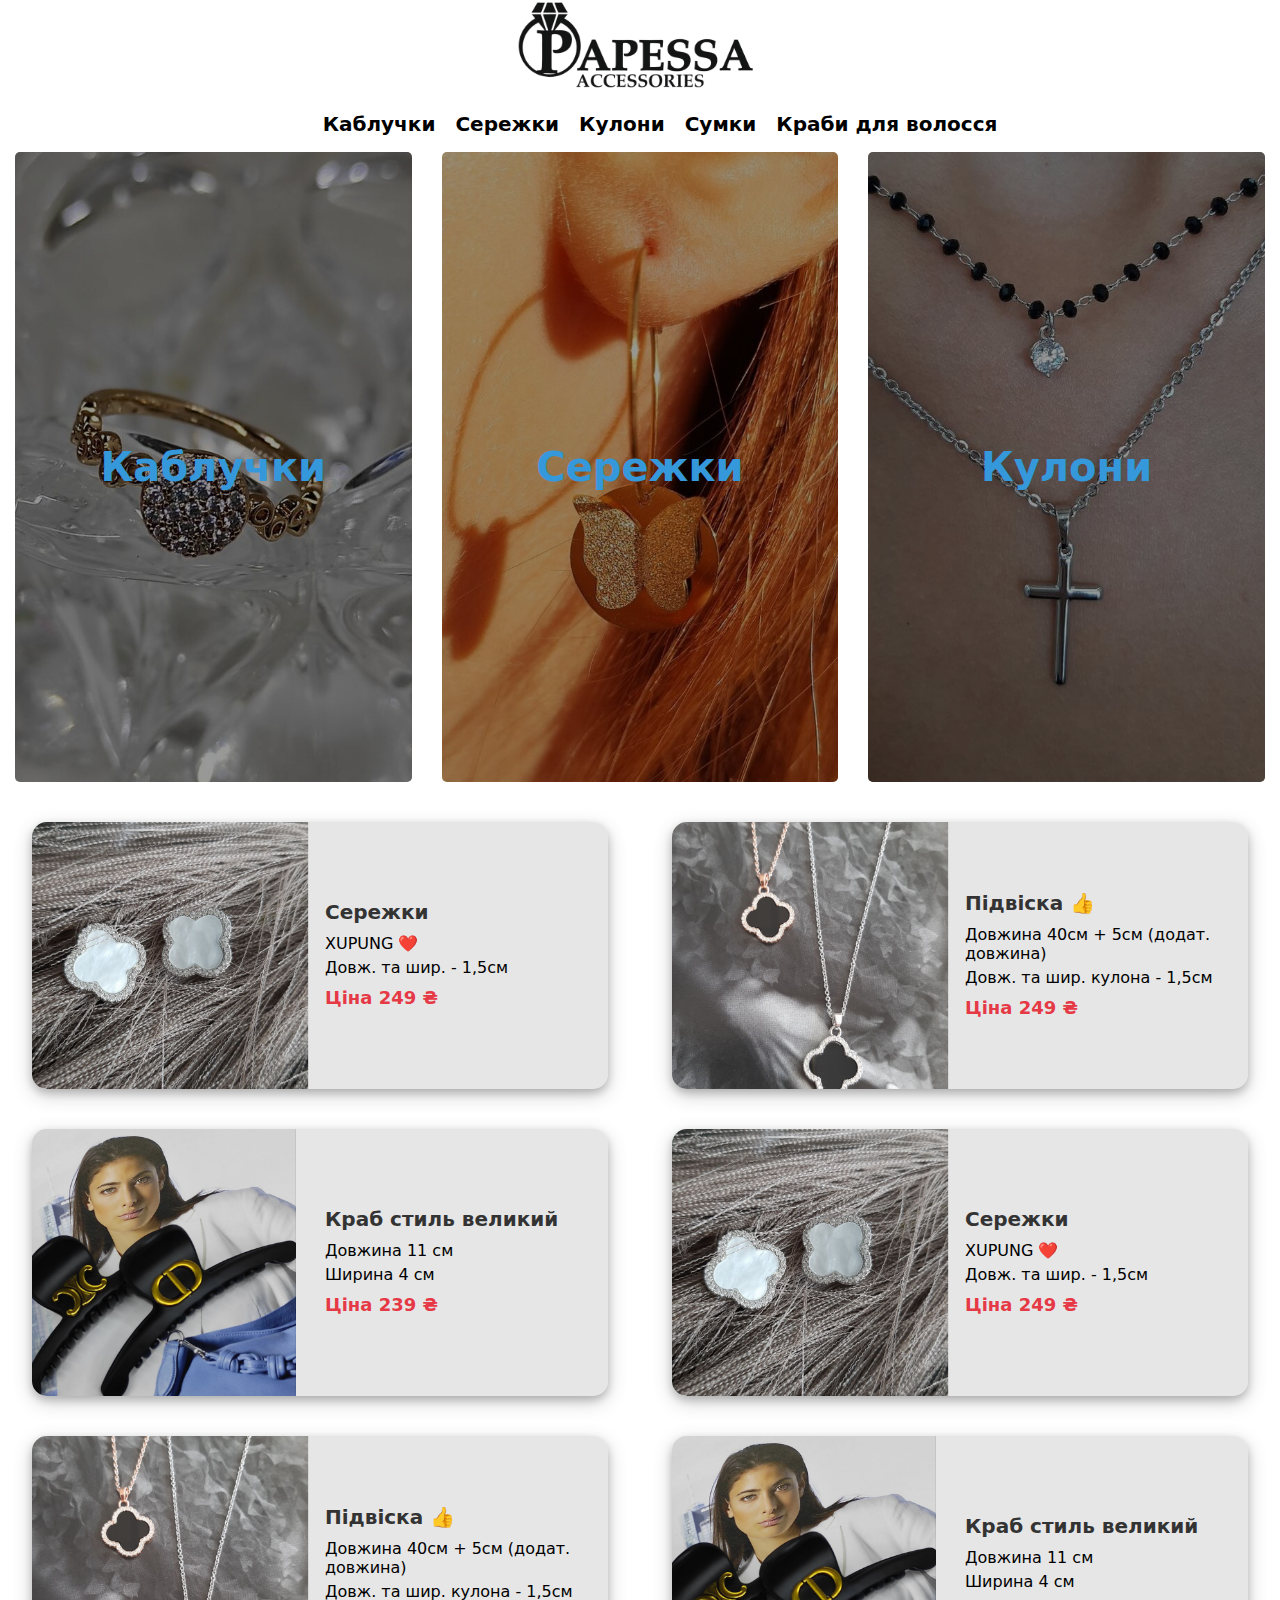
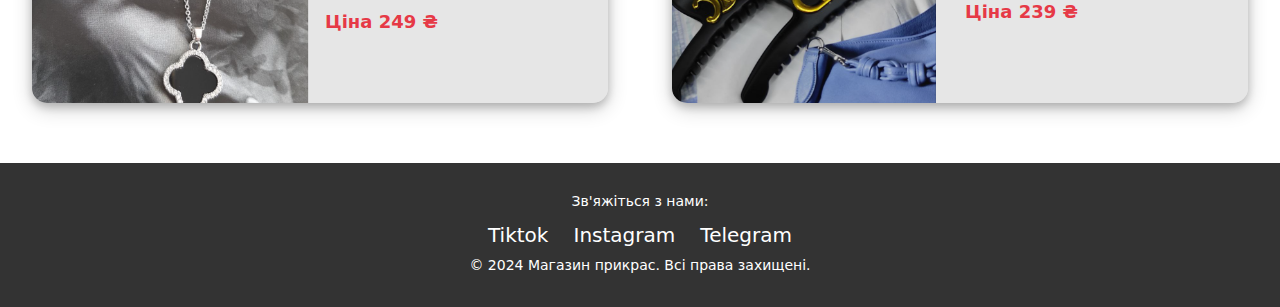
<file: index.html>
<!DOCTYPE html>
<html lang="en">
<head>
    <title>Papessa</title>
    <link rel="stylesheet" href="style.css">
</head>
<body>
    <header>

        <nav class="navigation">
            <a href="index.html" class="logo"><img src="/img/logo.png" alt="Logo" /></a>
            <ul>
                <li><a href="tovar1.html">Каблучки</a></li>
                <li><a href="tovar2.html">Сережки</a></li>
                <li><a href="tovar3.html">Кулони</a></li>
                <li><a href="tovar4.html">Сумки</a></li><li><a href="tovar5.html">Краби для волосся</a></li>
              </ul>
        </nav>
    </header>
    <main>
            <div class="small_menu">
                <div class="kab">
                    <a href="tovar1.html">Каблучки</a>
                </div>
                <div class="ser">
                    <a href="tovar2.html">Сережки</a>
                </div>
                <div class="pid">
                    <a href="tovar3.html">Кулони</a>
                </div>
                
            </div>

            <h2></h2>
            <div class="trend">


            

            <div class="big_con">
                <div class="img">
                    <img src="/img/s10.jpg" alt="Сережки">
                </div>
                <div class="text">
                    <h2>Сережки</h2>
                    <li>XUPUNG ❤️</li>
                    <li>Довж. та шир. - 1,5см</li>
                    <p>Ціна 249 ₴</p>
                </div>
            </div>
        
            <div class="big_con">
                <div class="img">
                    <img src="/img/d10.jpg" alt="Підвіска">
                </div>
                <div class="text">
                    <h2>Підвіска 👍</h2>
                    <li>Довжина 40см + 5см (додат. довжина)</li>
                    <li>Довж. та шир. кулона - 1,5см</li>
                    <p>Ціна 249 ₴</p>
                </div>
            </div>
        
            <div class="big_con">
                <div class="img">
                    <img src="/img/c11.jpg" alt="Краб для волосся">
                </div>
                <div class="text">
                    <h2>Краб стиль великий</h2>
                    <li>Довжина 11 см</li>
                    <li>Ширина 4 см</li>
                    <p>Ціна 239 ₴</p>
                </div>
            </div>

            <div class="big_con">
                <div class="img">
                    <img src="/img/s10.jpg" alt="Сережки">
                </div>
                <div class="text">
                    <h2>Сережки</h2>
                    <li>XUPUNG ❤️</li>
                    <li>Довж. та шир. - 1,5см</li>
                    <p>Ціна 249 ₴</p>
                </div>
            </div>
        
            <div class="big_con">
                <div class="img">
                    <img src="/img/d10.jpg" alt="Підвіска">
                </div>
                <div class="text">
                    <h2>Підвіска 👍</h2>
                    <li>Довжина 40см + 5см (додат. довжина)</li>
                    <li>Довж. та шир. кулона - 1,5см</li>
                    <p>Ціна 249 ₴</p>
                </div>
            </div>
        
            <div class="big_con">
                <div class="img">
                    <img src="/img/c11.jpg" alt="Краб для волосся">
                </div>
                <div class="text">
                    <h2>Краб стиль великий</h2>
                    <li>Довжина 11 см</li>
                    <li>Ширина 4 см</li>
                    <p>Ціна 239 ₴</p>
                </div>
            </div>
                    
        </div>
    </main>
    <footer>
        <p>Зв'яжіться з нами:</p>
        <div class="social-icons">
            <a href="https://www.tiktok.com/@papessa.shopp?_t=8rFJkX1AejI">Tiktok</a>
            <a href="https://www.instagram.com/papessa.shopp/profilecard/?igsh=cWFybmtwYTR1Zm13">Instagram</a>
            <a href="https://t.me/papessa_shop">Telegram</a>
        </div>
        <p>© 2024 Магазин прикрас. Всі права захищені.</p>
    </footer>    
           
</body>


</html>
</file>
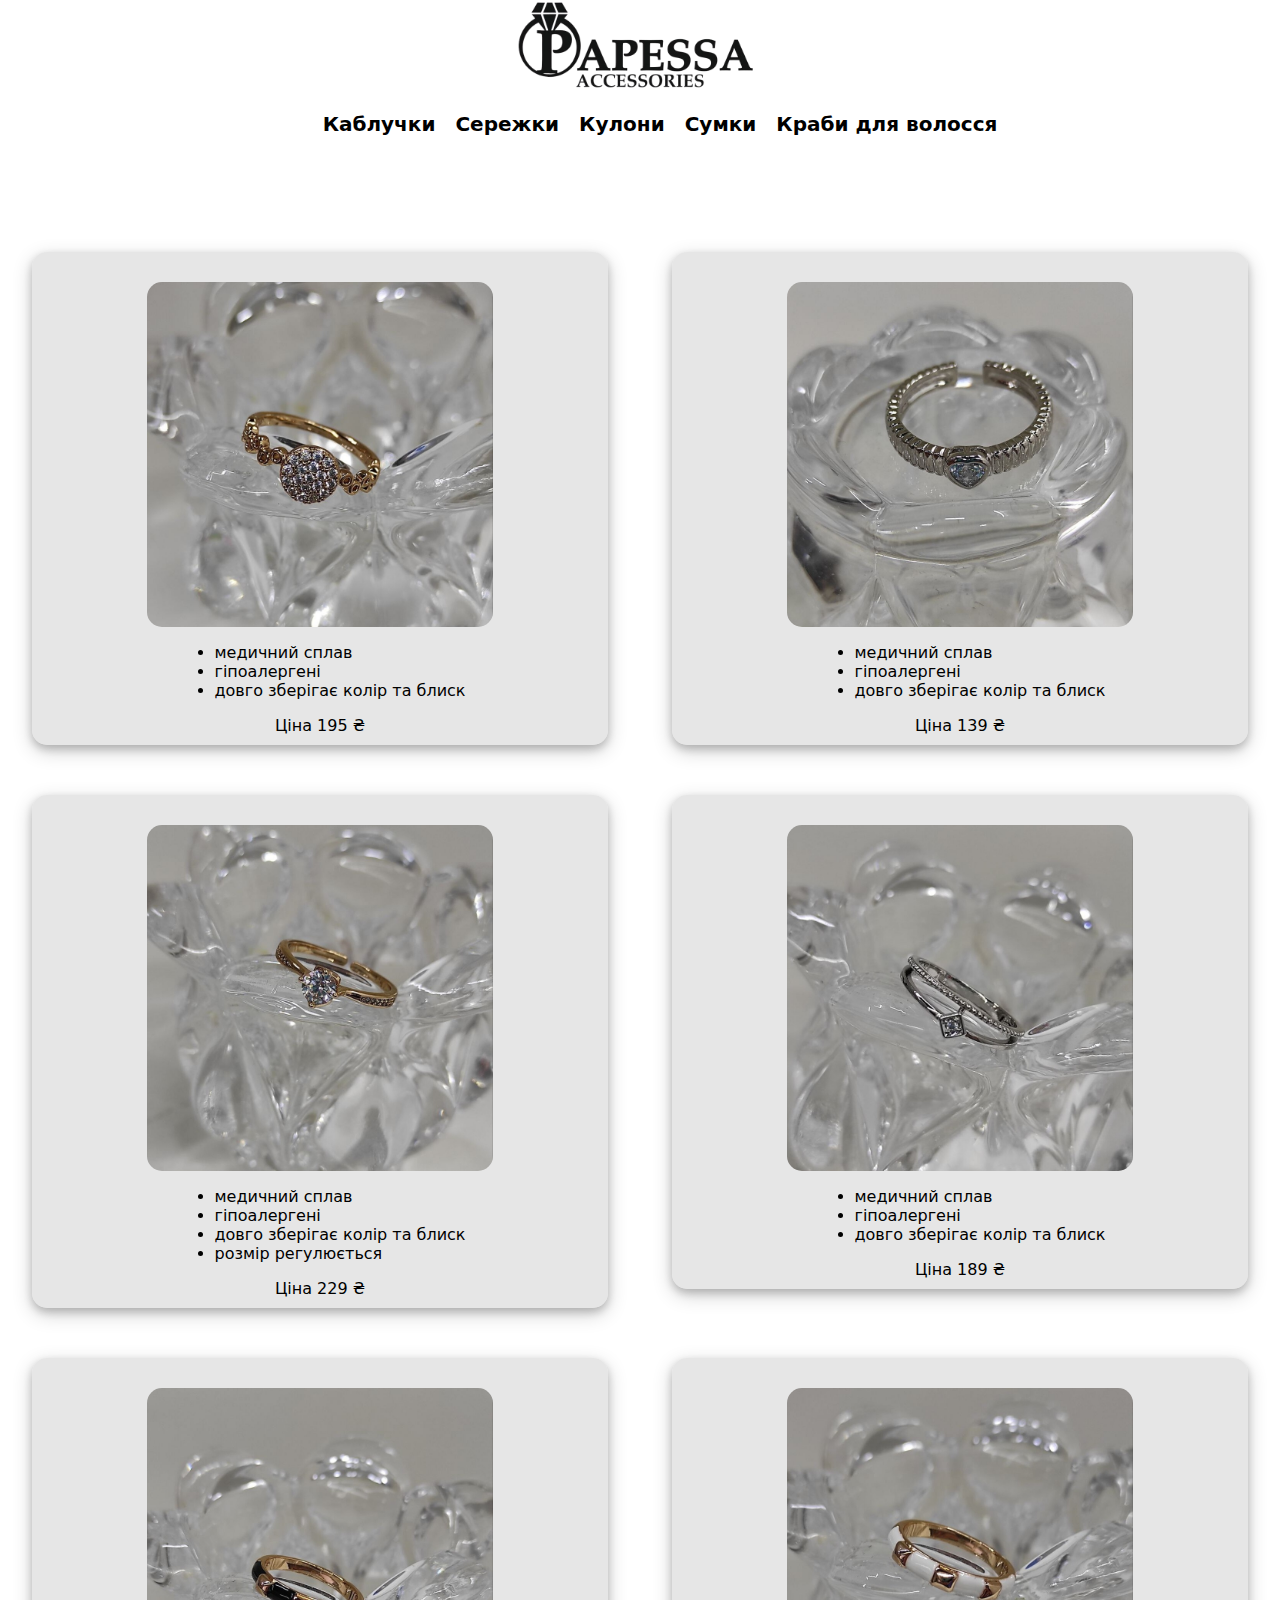
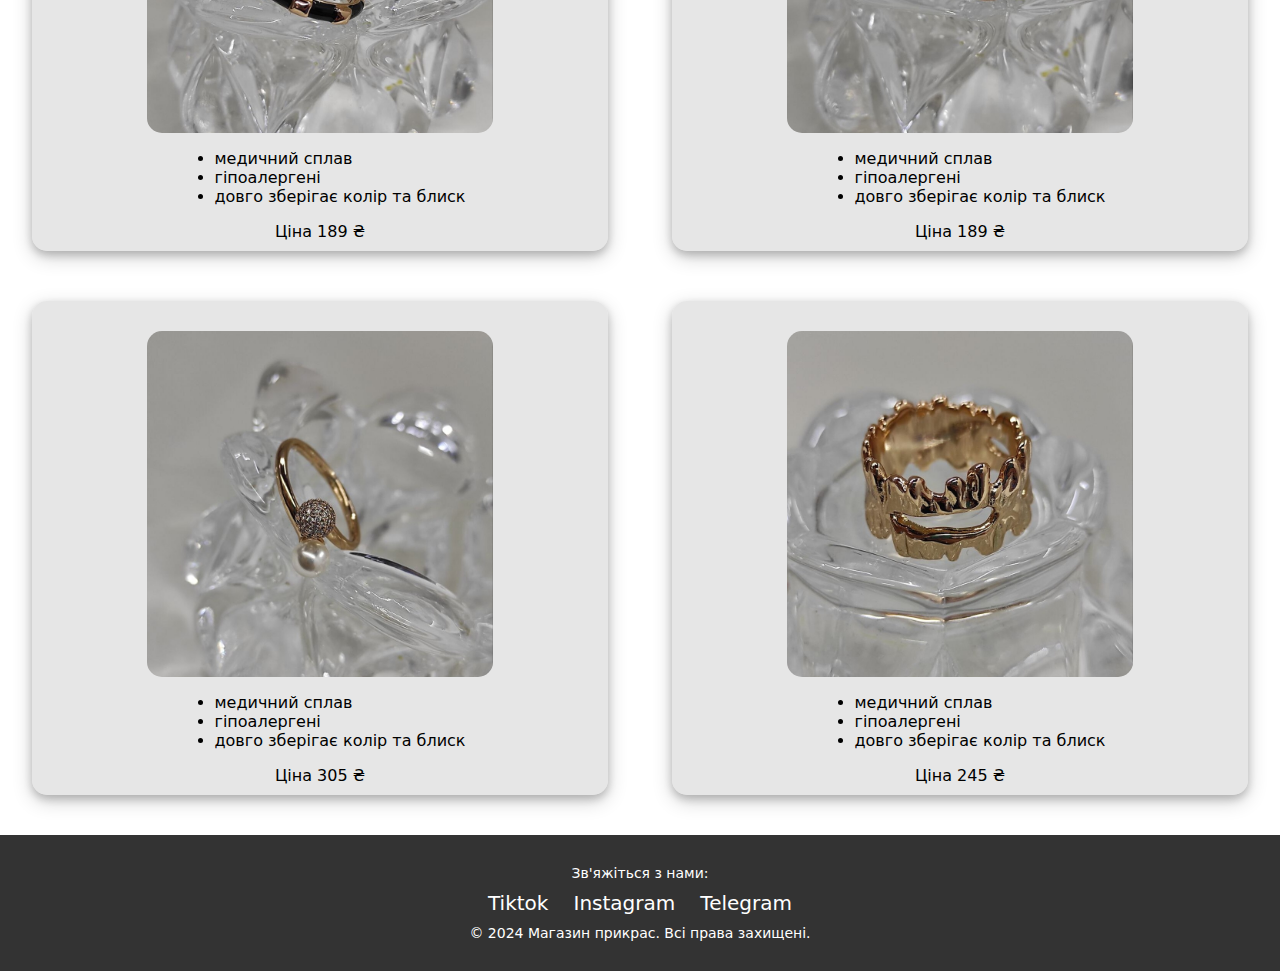
<file: tovar1.html>
<!DOCTYPE html>
<html lang="en">
<head>
    <title>Papessa</title>
    <link rel="stylesheet" href="tovar.css">
</head>
<body>
    <header>

        <nav class="navigation">
            <a href="index.html" class="logo"><img src="/img/logo.png" alt="Logo" /></a>
            <ul>
                <li><a href="tovar1.html">Каблучки</a></li>
                <li><a href="tovar2.html">Сережки</a></li>
                <li><a href="tovar3.html">Кулони</a></li>
                <li><a href="tovar4.html">Сумки</a></li>
                <li><a href="tovar5.html">Краби для волосся</a></li>
            </ul>
        </nav>
    </header>
    <main>
            <div class="catalog">
                <div class="tov">
                    <img src="/img/k1.jpg">
                    <ul>
                        <li>медичний сплав</li>
                        <li>гіпоалергені</li>
                        <li>довго зберігає колір та блиск</li>
                    </ul>
                    <p>Ціна 195 ₴</p>
                </div>

                <div class="tov">
                    <img src="/img/k2.jpg">
                    <ul>
                        <li>медичний сплав</li>
                        <li>гіпоалергені</li>
                        <li>довго зберігає колір та блиск</li>
                    </ul>
                    <p>Ціна 139 ₴</p>
                </div> 
           

            
                <div class="tov">
                    <img src="/img/k3.jpg">
                    <ul>
                        <li>медичний сплав</li>
                        <li>гіпоалергені</li>
                        <li>довго зберігає колір та блиск</li>
                        <li> розмір регулюється</li>
                    </ul>
                    <p>Ціна 229 ₴</p>
                </div> 


            
                <div class="tov">
                    <img src="/img/k4.jpg">
                    <ul>
                        <li>медичний сплав</li>
                        <li>гіпоалергені</li>
                        <li>довго зберігає колір та блиск</li>
                    </ul>
                    <p>Ціна 189 ₴</p>
                </div> 
         
           
                <div class="tov">
                    <img src="/img/k5.jpg">
                    <ul>
                        <li>медичний сплав</li>
                        <li>гіпоалергені</li>
                        <li>довго зберігає колір та блиск</li>
                    </ul>
                    <p>Ціна 189 ₴</p>
                </div> 

                <div class="tov">
                    <img src="/img/k6.jpg">
                    <ul>
                        <li>медичний сплав</li>
                        <li>гіпоалергені</li>
                        <li>довго зберігає колір та блиск</li>
                    </ul>
                    <p>Ціна 189 ₴</p>
                </div> 

                <div class="tov">
                    <img src="/img/k7.jpg">
                    <ul>
                        <li>медичний сплав</li>
                        <li>гіпоалергені</li>
                        <li>довго зберігає колір та блиск</li>
                    </ul>
                    <p>Ціна 305 ₴</p>
                </div> 

                <div class="tov">
                    <img src="/img/k8.jpg">
                    <ul>
                        <li>медичний сплав</li>
                        <li>гіпоалергені</li>
                        <li>довго зберігає колір та блиск</li>
                    </ul>
                    <p>Ціна 245 ₴</p>
                </div> 

            </div>
    </main>
    <footer>
        <p>Зв'яжіться з нами:</p>
        <div class="social-icons">
            <a href="https://www.tiktok.com/@papessa.shopp?_t=8rFJkX1AejI">Tiktok</a>
            <a href="https://www.instagram.com/papessa.shopp/profilecard/?igsh=cWFybmtwYTR1Zm13">Instagram</a>
            <a href="https://t.me/papessa_shop">Telegram</a>
        </div>
        <p>© 2024 Магазин прикрас. Всі права захищені.</p>
    </footer>  
</body>

</html>
</file>
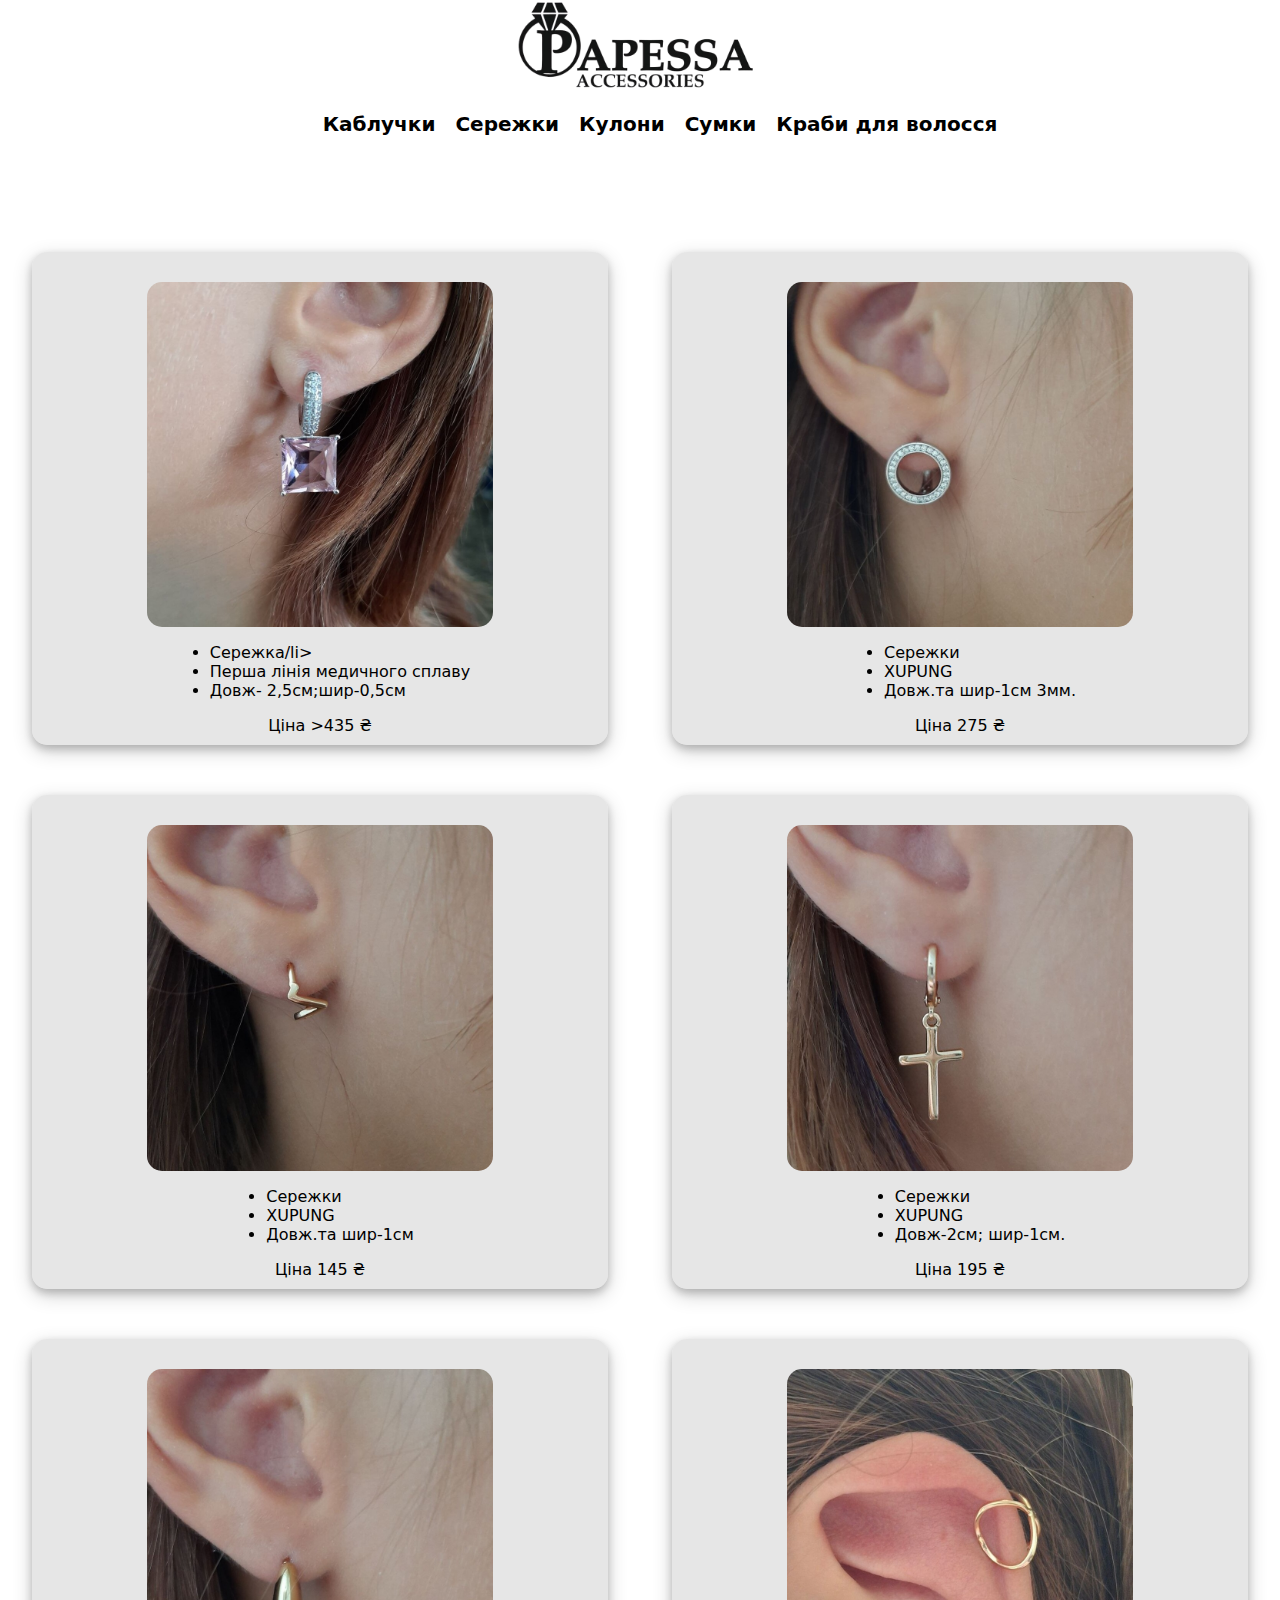
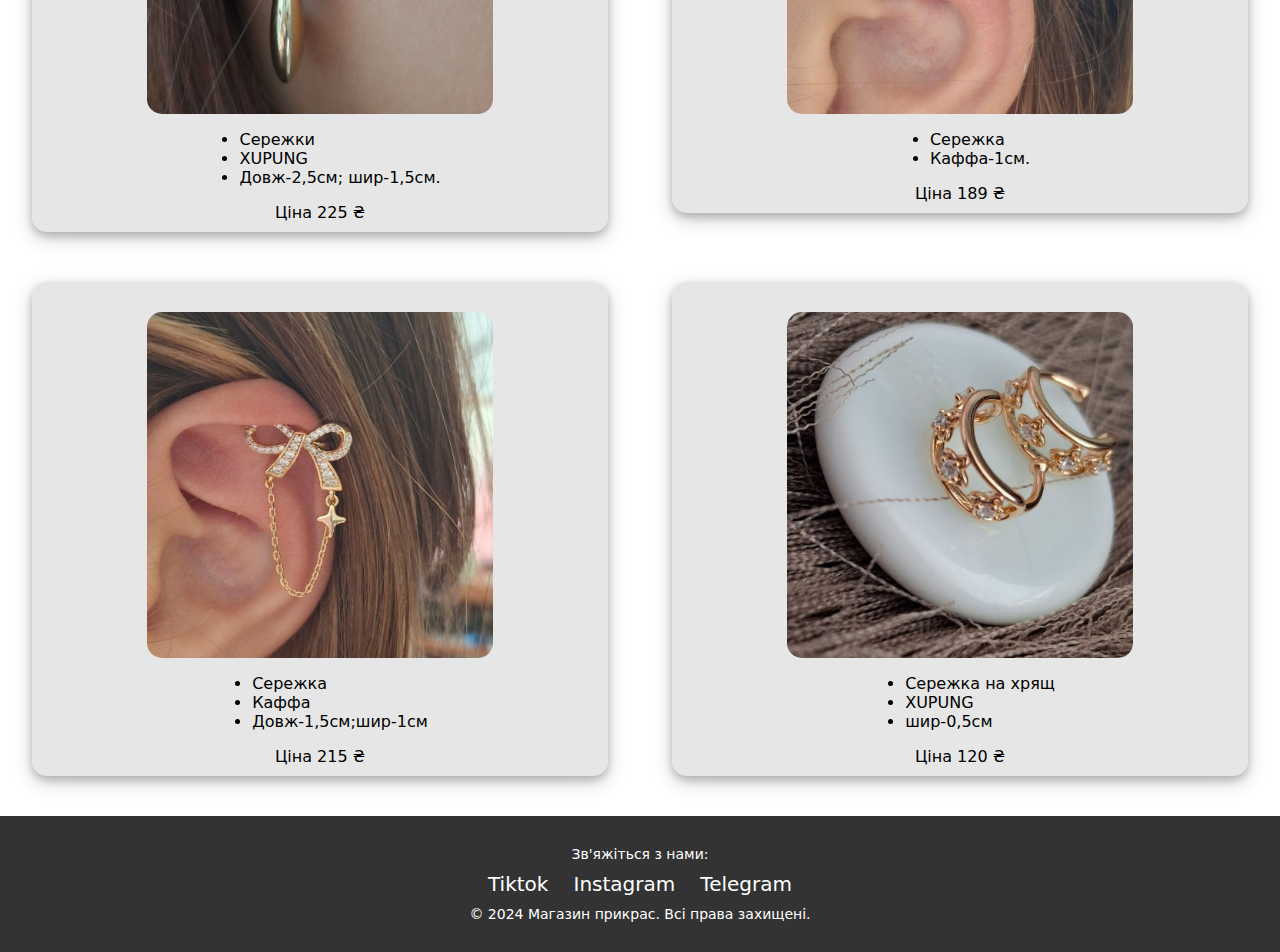
<file: tovar2.html>
<!DOCTYPE html>
<html lang="en">
<head>
    <title>Papessa</title>
    <link rel="stylesheet" href="tovar.css">
</head>
<body>
    <header>

        <nav class="navigation">
            <a href="index.html" class="logo"><img src="/img/logo.png" alt="Logo" /></a>
            <ul>
                <li><a href="tovar1.html">Каблучки</a></li>
                <li><a href="tovar2.html">Сережки</a></li>
                <li><a href="tovar3.html">Кулони</a></li>
                <li><a href="tovar4.html">Сумки</a></li>
                <li><a href="tovar5.html">Краби для волосся</a></li>
            </ul>
        </nav>
    </header>
    <main>
            <div class="catalog">
                <div class="tov">
                    <img src="/img/s1.jpg">
                    <ul>
                        <li>Сережка/li>
                        <li>Перша лінія медичного сплаву </li>
                        <li>Довж- 2,5см;шир-0,5см</li>
                    </ul>
                    <p>Ціна >435 ₴</p>
                </div>

                <div class="tov">
                    <img src="/img/s2.jpg">
                    <ul>
                        <li>Сережки</li>
                        <li>XUPUNG</li>
                        <li>Довж.та шир-1см 3мм.</li>
                    </ul>
                    <p>Ціна 275 ₴</p>
                </div> 
           

            
                <div class="tov">
                    <img src="/img/s3.jpg">
                    <ul>
                        <li>Сережки</li>
                        <li>XUPUNG </li>
                        <li>Довж.та шир-1см</li>
                    </ul>
                    <p>Ціна 145 ₴</p>
                </div> 


            
                <div class="tov">
                    <img src="/img/s4.jpg">
                    <ul>
                        <li>Сережки</li>
                        <li>XUPUNG</li>
                        <li>Довж-2см; шир-1см.</li>
                    </ul>
                    <p>Ціна 195 ₴</p>
                </div> 
         
           
                <div class="tov">
                    <img src="/img/s5.jpg">
                    <ul>
                        <li>Сережки</li>
                        <li>XUPUNG</li>
                        <li>Довж-2,5см; шир-1,5см.</li>
                    </ul>
                    <p>Ціна 225 ₴</p>
                </div> 

                <div class="tov">
                    <img src="/img/s6.jpg">
                    <ul>
                        <li>Сережка</li>
                        <li>Каффа-1см.</li>
                    </ul>
                    <p>Ціна 189 ₴</p>
                </div>

                <div class="tov">
                    <img src="/img/s7.jpg">
                    <ul>
                        <li>Сережка</li>
                        <li>Каффа</li>
                        <li>Довж-1,5см;шир-1см</li>
                    </ul>
                    <p>Ціна 215 ₴</p>
                </div> 

                <div class="tov">
                    <img src="/img/s8.jpg">
                    <ul>
                        <li>Сережка на хрящ</li>
                        <li>XUPUNG</li>
                        <li>шир-0,5см</li>
                    </ul>
                    <p>Ціна 120 ₴</p>
                </div> 

                
            </div>
        </main>

            <footer>
                <p>Зв'яжіться з нами:</p>
                <div class="social-icons">
                    <a href="https://www.tiktok.com/@papessa.shopp?_t=8rFJkX1AejI">Tiktok</a>
                    <a href="https://www.instagram.com/papessa.shopp/profilecard/?igsh=cWFybmtwYTR1Zm13">Instagram</a>
                    <a href="https://t.me/papessa_shop">Telegram</a>
                </div>
                <p>© 2024 Магазин прикрас. Всі права захищені.</p>
            </footer> 
</body>

</html>
</file>
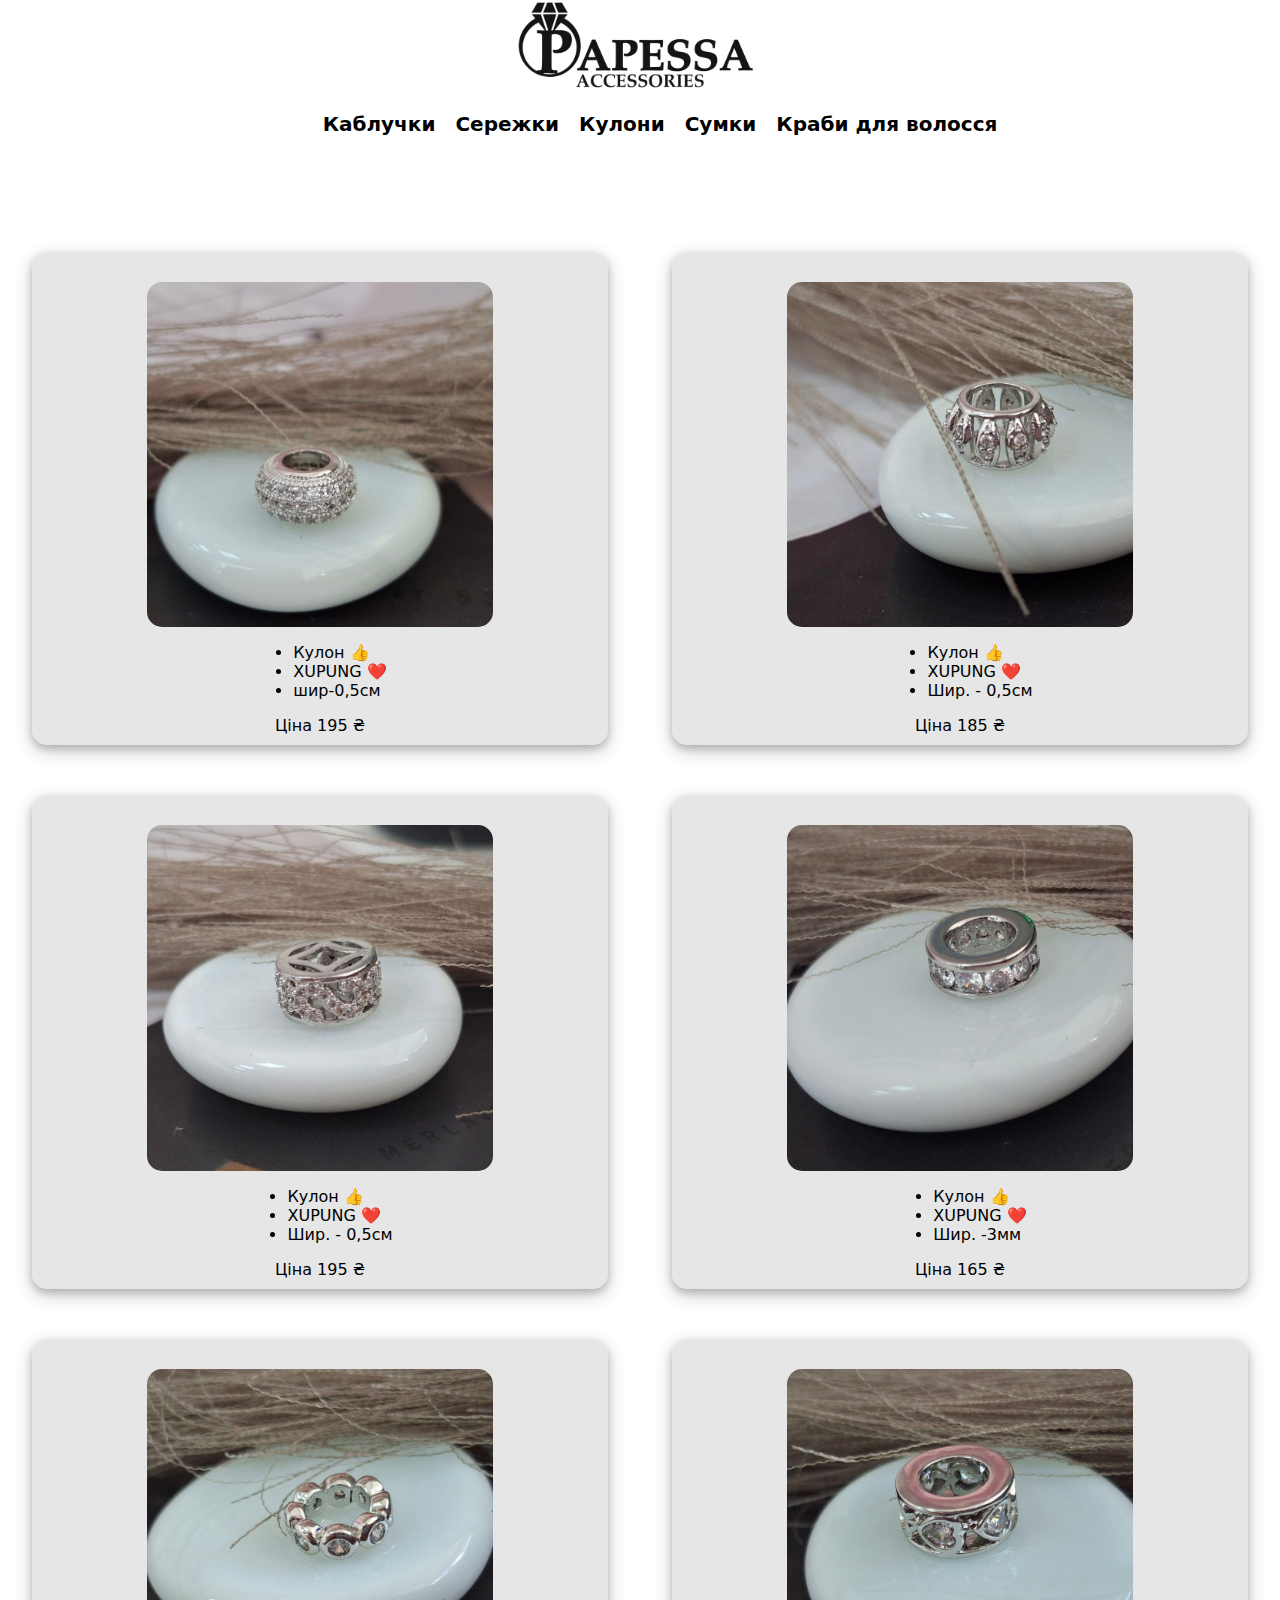
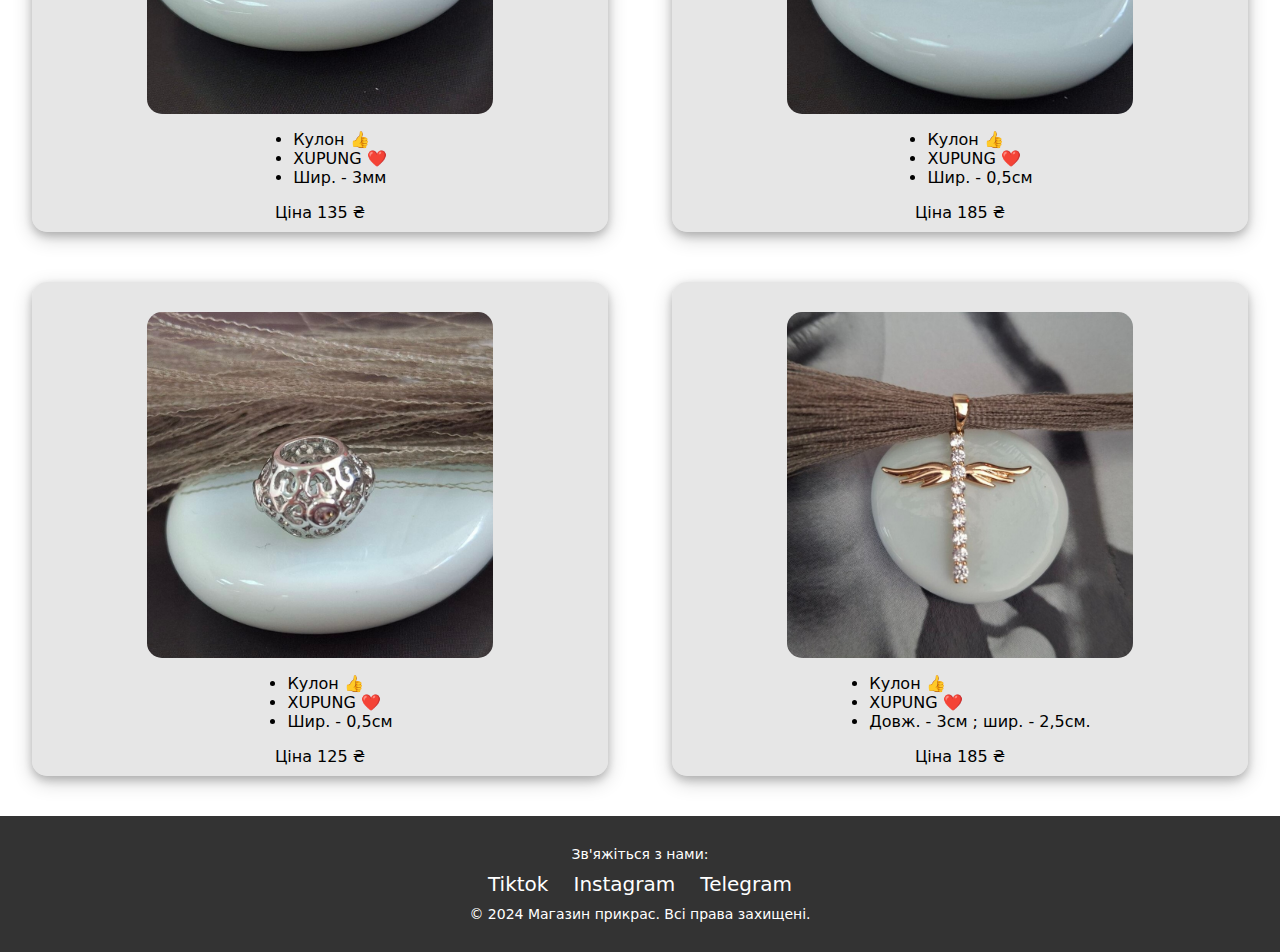
<file: tovar3.html>
<!DOCTYPE html>
<html lang="en">
<head>
    <title>Papessa</title>
    <link rel="stylesheet" href="tovar.css">
</head>
<body>
    <header>

        <nav class="navigation">
            <a href="index.html" class="logo"><img src="/img/logo.png" alt="Logo" /></a>
            <ul>
                <li><a href="tovar1.html">Каблучки</a></li>
                <li><a href="tovar2.html">Сережки</a></li>
                <li><a href="tovar3.html">Кулони</a></li>
                <li><a href="tovar4.html">Сумки</a></li>
                <li><a href="tovar5.html">Краби для волосся</a></li>
            </ul>
        </nav>
    </header>
    <main>
            <div class="catalog">
                <div class="tov">
                    <img src="/img/d1.jpg">
                    <ul>
                        <li>Кулон 👍</li>
                        <li>XUPUNG ❤️</li>
                        <li>шир-0,5см</li>
                    </ul>
                    <p>Ціна 195 ₴</p>
                </div>

                <div class="tov">
                    <img src="/img/d2.jpg">
                    <ul>
                        <li>Кулон 👍</li>
                        <li>XUPUNG ❤️</li>
                        <li>Шир. - 0,5см</li>
                    </ul>
                    <p>Ціна 185 ₴</p>
                </div> 
           

            
                <div class="tov">
                    <img src="/img/d3.jpg">
                    <ul>
                        <li>Кулон 👍</li>
                        <li>XUPUNG ❤️</li>
                        <li>Шир. - 0,5см</li>
                    </ul>
                    <p>Ціна 195 ₴</p>
                </div> 


            
                <div class="tov">
                    <img src="/img/d4.jpg">
                    <ul>
                        <li>Кулон 👍</li>
                        <li>XUPUNG ❤️</li>
                        <li>Шир. -3мм</li>
                    </ul>
                    <p>Ціна 165 ₴</p>
                </div> 
         
           
                <div class="tov">
                    <img src="/img/d5.jpg">
                    <ul>
                        <li>Кулон 👍</li>
                        <li>XUPUNG ❤️</li>
                        <li>Шир. - 3мм</li>
                    </ul>
                    <p>Ціна 135 ₴</p>
                </div> 

                <div class="tov">
                    <img src="/img/d6.jpg">
                    <ul>
                        <li>Кулон 👍</li>
                        <li>XUPUNG ❤️</li>
                        <li>Шир. - 0,5см</li>
                    </ul>
                    <p>Ціна 185 ₴</p>
                </div> 

                <div class="tov">
                    <img src="/img/d7.jpg">
                    <ul>
                        <li>Кулон 👍</li>
                        <li>XUPUNG ❤️</li>
                        <li>Шир. - 0,5см</li>
                    </ul>
                    <p>Ціна 125 ₴</p>
                </div> 

                <div class="tov">
                    <img src="/img/d8.jpg">
                    <ul>
                        <li>Кулон 👍</li>
                        <li>XUPUNG ❤️</li>
                        <li>Довж. - 3см ; шир. - 2,5см.</li>
                    </ul>
                    <p>Ціна 185 ₴</p>
                </div> 

            </div>
        </main>

            <footer>
                <p>Зв'яжіться з нами:</p>
                <div class="social-icons">
                    <a href="https://www.tiktok.com/@papessa.shopp?_t=8rFJkX1AejI">Tiktok</a>
                    <a href="https://www.instagram.com/papessa.shopp/profilecard/?igsh=cWFybmtwYTR1Zm13">Instagram</a>
                    <a href="https://t.me/papessa_shop">Telegram</a>
                </div>
                <p>© 2024 Магазин прикрас. Всі права захищені.</p>
            </footer>
        
</body>

</html>
</file>
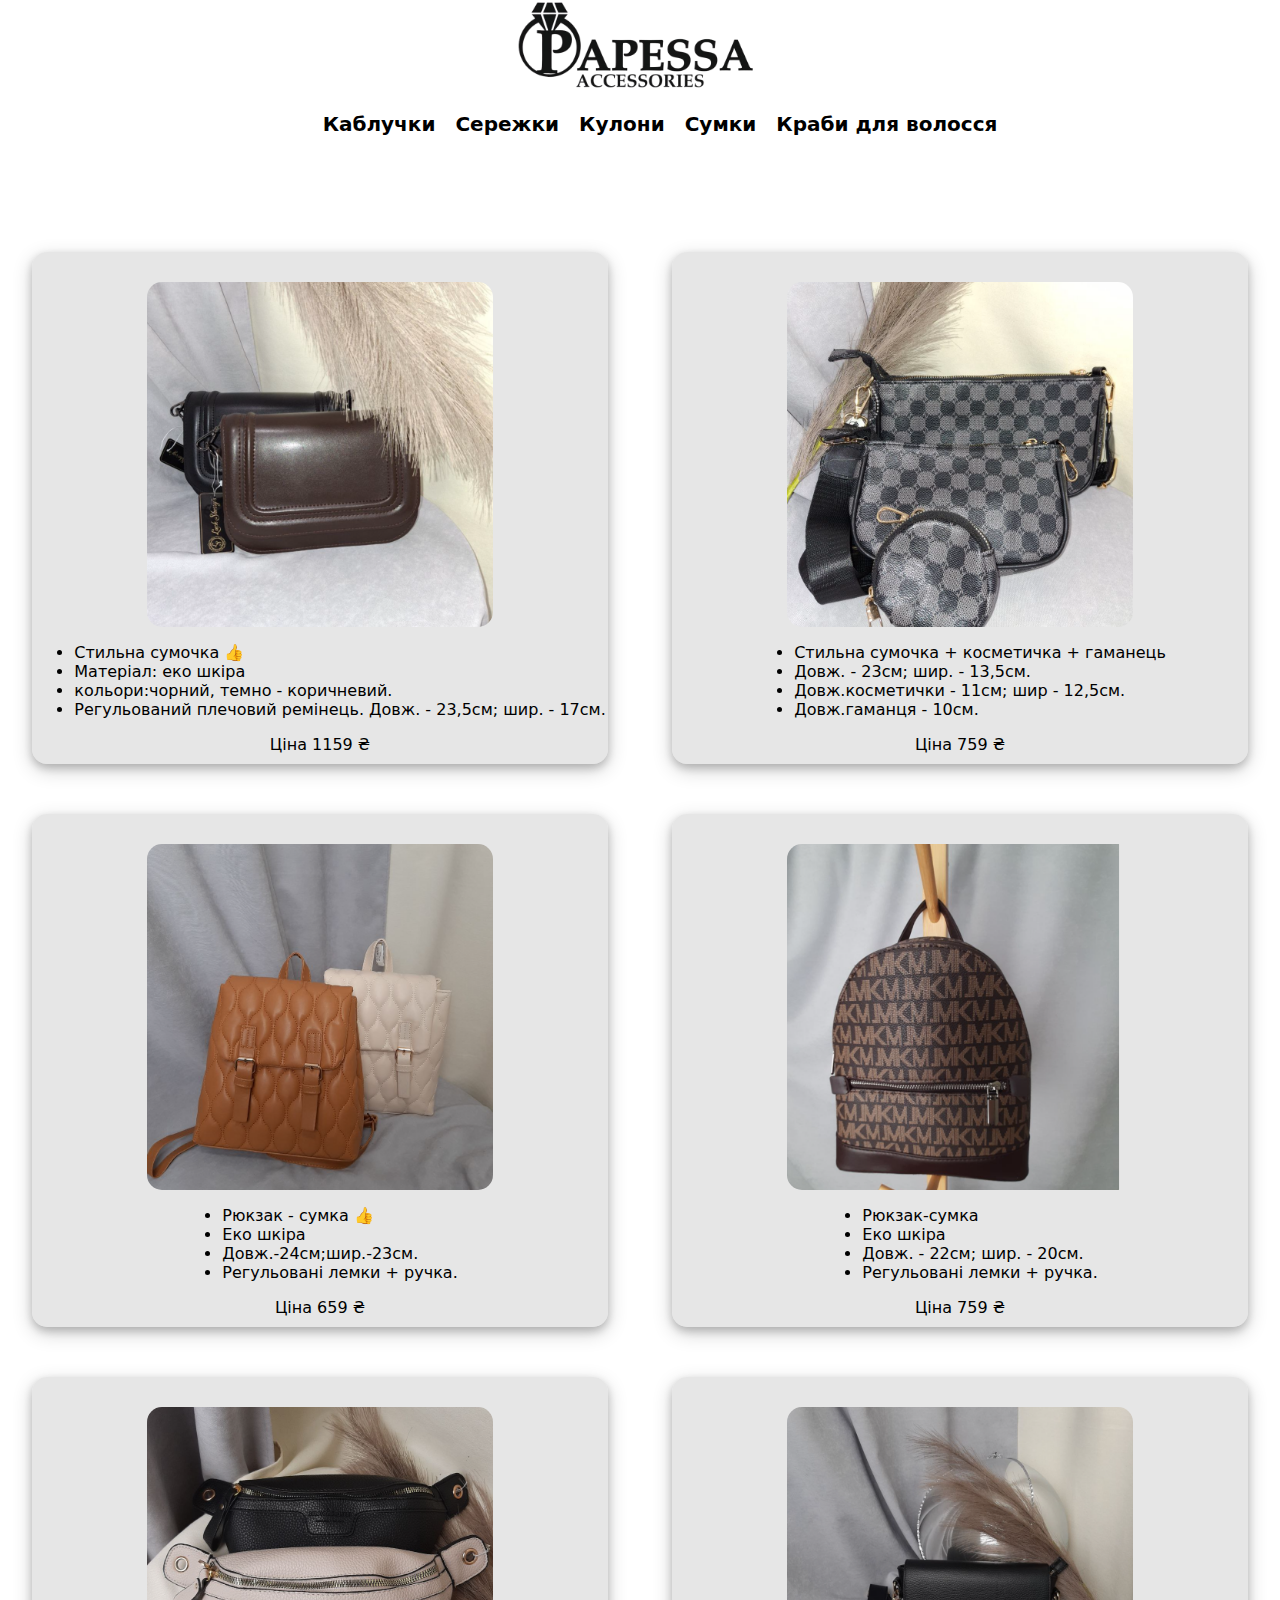
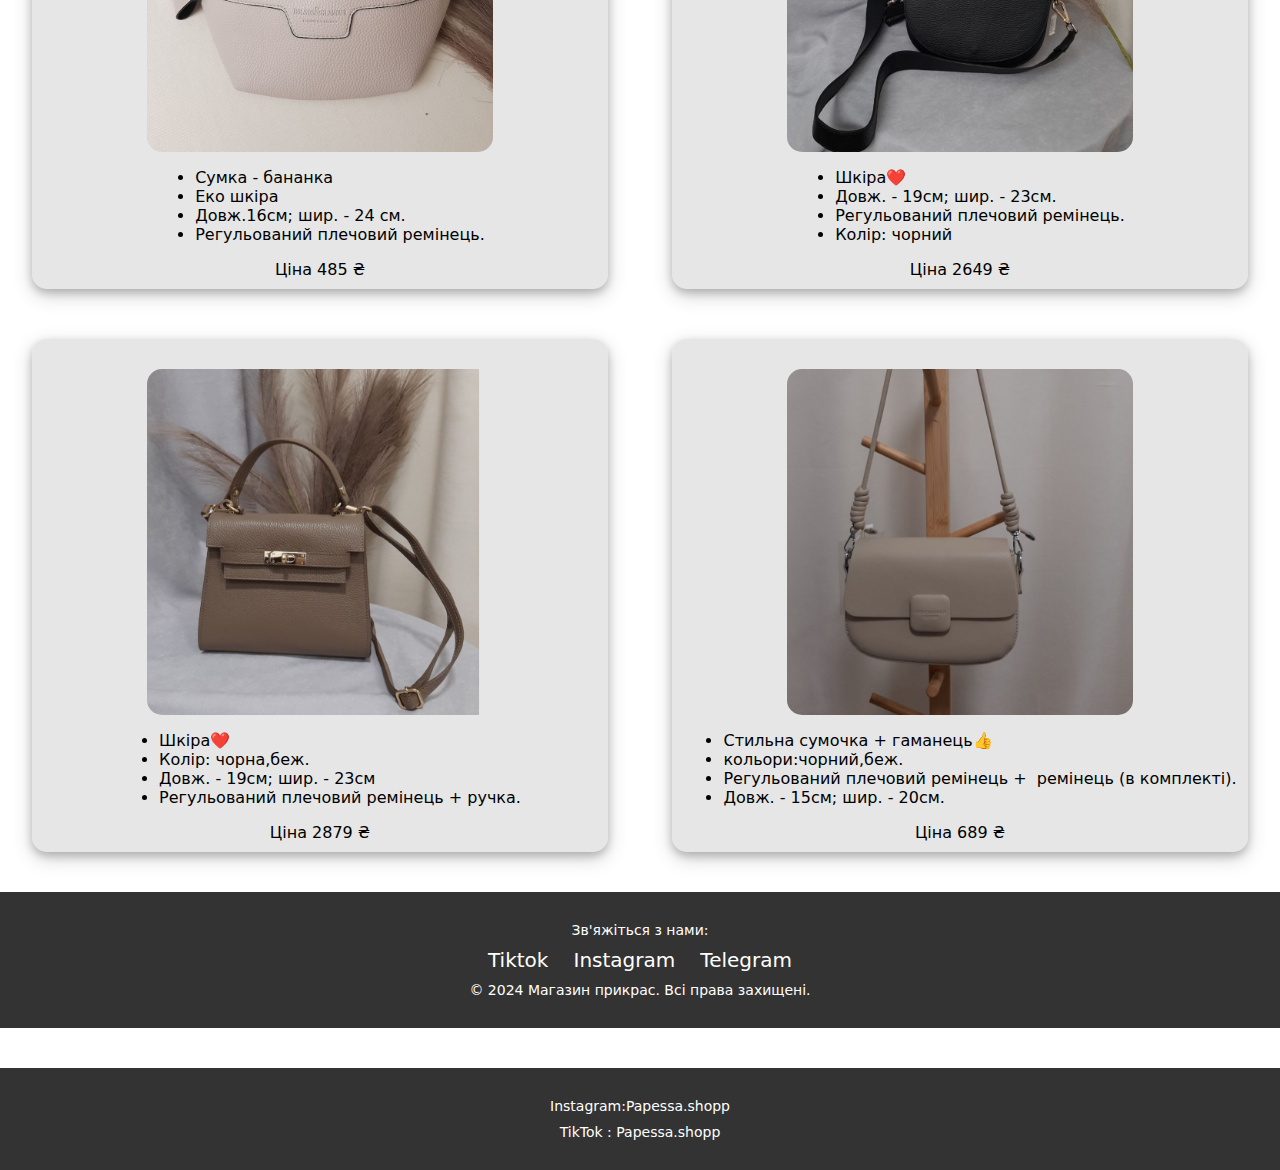
<file: tovar4.html>
<!DOCTYPE html>
<html lang="en">
<head>
    <title>Papessa</title>
    <link rel="stylesheet" href="tovar.css">
</head>
<body>
    <header>

        <nav class="navigation">
            <a href="index.html" class="logo"><img src="/img/logo.png" alt="Logo" /></a>
            <ul>
                <li><a href="tovar1.html">Каблучки</a></li>
                <li><a href="tovar2.html">Сережки</a></li>
                <li><a href="tovar3.html">Кулони</a></li>
                <li><a href="tovar4.html">Сумки</a></li>
                <li><a href="tovar5.html">Краби для волосся</a></li>
            </ul>
        </nav>
    </header>
    <main>
            <div class="catalog">
                <div class="tov">
                    <img src="/img/a1.jpg">
                    <ul>
                        <li>Стильна сумочка 👍</li>
                        <li>Матеріал: еко шкіра</li>
                        <li>кольори:чорний, темно - коричневий.</li>
                        <li>Регульований плечовий ремінець.
                            Довж. - 23,5см; шир. - 17см.</li>
                    </ul>
                    <p>Ціна 1159 ₴</p>
                </div>

                <div class="tov">
                    <img src="/img/a2.jpg">
                    <ul>
                        <li>Стильна сумочка + косметичка + гаманець</li>
                        <li>Довж. - 23см; шир. - 13,5см.</li>
                        <li>Довж.косметички - 11см; шир - 12,5см.</li>
                        <li>Довж.гаманця - 10см.</li>
                    </ul>
                    <p>Ціна 759 ₴</p>
                </div> 
           

            
                <div class="tov">
                    <img src="/img/a3.jpg">
                    <ul>
                        <li>Рюкзак - сумка 👍</li>
                        <li>Еко шкіра</li>
                        <li>Довж.-24см;шир.-23см.</li>
                        <li>Регульовані лемки + ручка.</li>
                    </ul>
                    <p>Ціна 659 ₴</p>
                </div> 


            
                <div class="tov">
                    <img src="/img/a4.jpg">
                    <ul>
                        <li>Рюкзак-сумка</li>
                        <li>Еко шкіра </li>
                        <li>Довж. - 22см; шир. - 20см.</li>
                        <li>Регульовані лемки + ручка.</li>
                    </ul>
                    <p>Ціна 759 ₴</p>
                </div> 
         
           
                <div class="tov">
                    <img src="/img/a5.jpg">
                    <ul>
                        <li>Сумка - бананка</li>
                        <li>Еко шкіра</li>
                        <li>Довж.16см; шир. - 24 см.</li>
                        <li>Регульований плечовий ремінець.</li>
                    </ul>
                    <p>Ціна 485 ₴</p>
                </div> 

                <div class="tov">
                    <img src="/img/a6.jpg">
                    <ul>
                        <li>Шкіра❤️</li>
                        <li>Довж. - 19см; шир. - 23см.</li>
                        <li>Регульований плечовий ремінець.</li>
                        <li>Колір: чорний</li>
                    </ul>
                    <p>Ціна 2649 ₴</p>
                </div> 

                <div class="tov">
                    <img src="/img/a7.jpg">
                    <ul>
                        <li>Шкіра❤️</li>
                        <li>Колір: чорна,беж.</li>
                        <li>Довж. - 19см; шир. - 23см</li>
                        <li>Регульований плечовий ремінець + ручка.</li>
                    </ul>
                    <p>Ціна 2879 ₴</p>
                </div> 

                <div class="tov">
                    <img src="/img/a8.jpg">
                    <ul>
                        <li>Стильна сумочка + гаманець👍</li>
                        <li>кольори:чорний,беж.</li> 
                        <li>Регульований плечовий ремінець +  ремінець (в комплекті).</li>
                        <li>Довж. - 15см; шир. - 20см.</li>
                    </ul>
                    <p>Ціна 689 ₴</p>
                </div> 

                
            </div>
        </main>

            <footer>
                <p>Зв'яжіться з нами:</p>
                <div class="social-icons">
                    <a href="https://www.tiktok.com/@papessa.shopp?_t=8rFJkX1AejI">Tiktok</a>
                    <a href="https://www.instagram.com/papessa.shopp/profilecard/?igsh=cWFybmtwYTR1Zm13">Instagram</a>
                    <a href="https://t.me/papessa_shop">Telegram</a>
                </div>
                <p>© 2024 Магазин прикрас. Всі права захищені.</p>
            </footer> 
</body>
<footer>
    <p>Instagram:Papessa.shopp</p>
    <p>TikTok : Papessa.shopp</p>
    
    </footer>
</html>
</file>
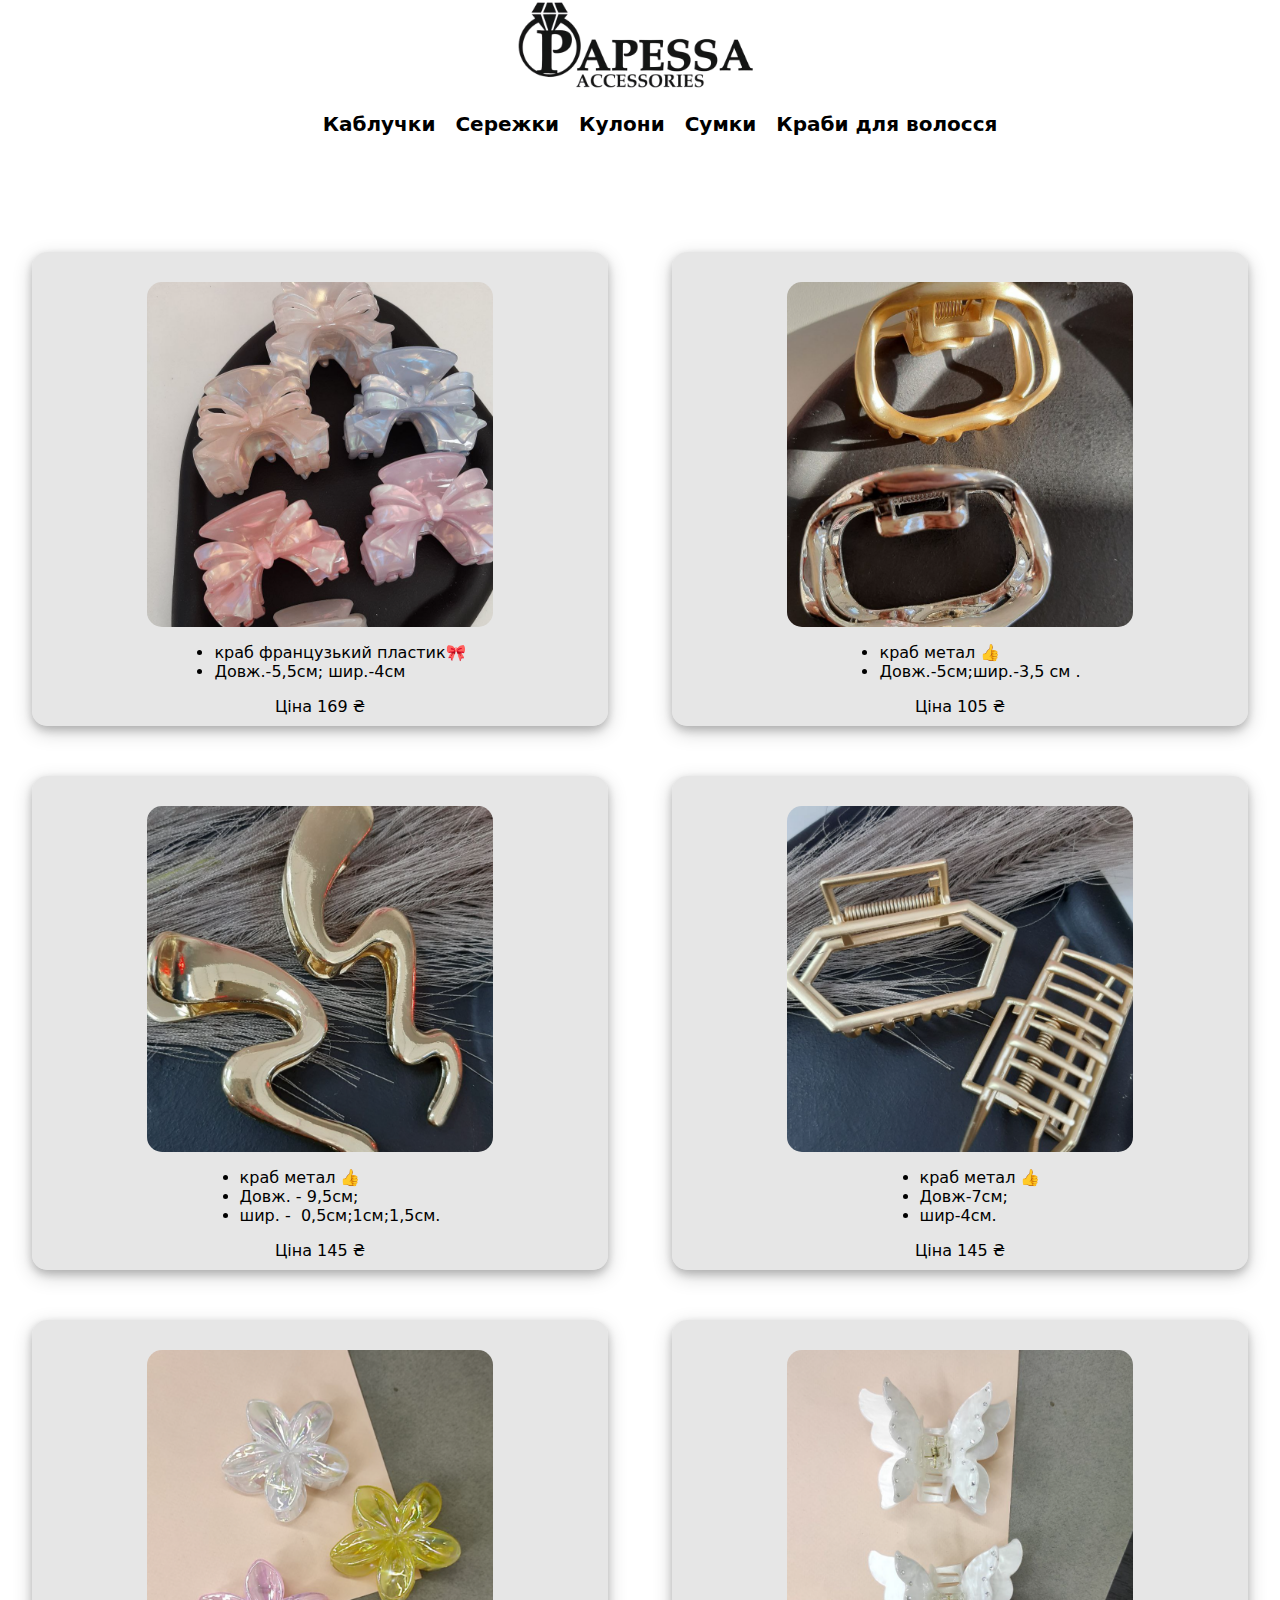
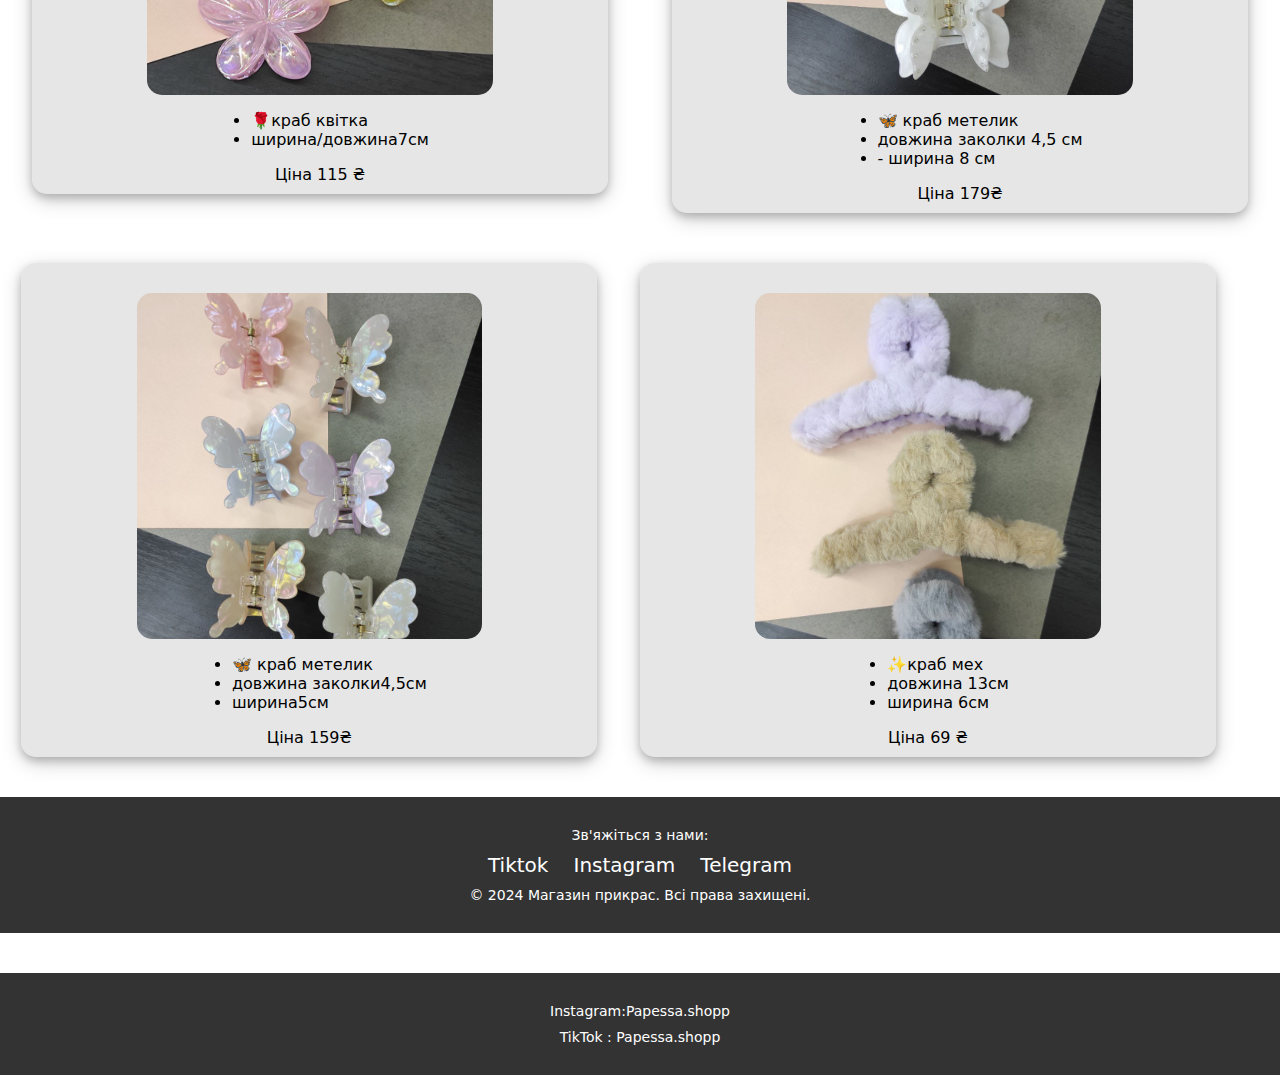
<file: tovar5.html>
<!DOCTYPE html>
<html lang="en">
<head>
    <title>Papessa</title>
    <link rel="stylesheet" href="tovar.css">
</head>
<body>
    <header>

        <nav class="navigation">
            <a href="index.html" class="logo"><img src="/img/logo.png" alt="Logo" /></a>
            <ul>
                <li><a href="tovar1.html">Каблучки</a></li>
                <li><a href="tovar2.html">Сережки</a></li>
                <li><a href="tovar3.html">Кулони</a></li>
                <li><a href="tovar4.html">Сумки</a></li>
                <li><a href="tovar5.html">Краби для волосся</a></li>
            </ul>
        </nav>
    </header>
    <main>
            <div class="catalog">
                <div class="tov">
                    <img src="/img/c1.jpg">
                    <ul>
                        <li>краб французький пластик🎀</li>
                        <li>Довж.-5,5см; шир.-4см</li>
                    </ul>
                    <p>Ціна 169 ₴</p>
                </div>

                <div class="tov">
                    <img src="/img/c2.jpg">
                    <ul>
                        <li>краб метал 👍</li>
                        <li>Довж.-5см;шир.-3,5 см .</li>
                    </ul>
                    <p>Ціна 105 ₴</p>
                </div> 
           

            
                <div class="tov">
                    <img src="/img/c3.jpg">
                    <ul>
                        <li>краб метал 👍</li>
                        <li>Довж. - 9,5см;</li>
                        <li>шир. -  0,5см;1см;1,5см.</li>
                    </ul>
                    <p>Ціна 145 ₴</p>
                </div> 


                <div class="tov">
                    <img src="/img/c4.jpg">
                    <ul>
                        <li>краб метал 👍</li>
                        <li>Довж-7см;</li>
                        <li>шир-4см.</li>
                    </ul>
                    <p>Ціна 145 ₴</p>
                </div> 
         
           
                <div class="tov">
                    <img src="/img/c5.jpg">
                    <ul>
                        <li>🌹краб квітка </li>
                        <li>ширина/довжина7см</li>
                    </ul>
                    <p>Ціна 115 ₴</p>
                </div> 

                <div class="tov">
                    <img src="/img/c6.jpg">
                    <ul>
                        <li>🦋 краб метелик</li>
                        <li>довжина заколки 4,5 см</li>
                        <li>- ширина 8 см</li>
                    </ul>
                    <p>Ціна 179₴</p>
                </div> 

                <div class="tov">
                    <img src="/img/c7.jpg">
                    <ul>
                        <li>🦋 краб метелик</li>
                        <li>довжина заколки4,5см</li>
                        <li>ширина5см</li>
                    </ul>
                    <p>Ціна 159₴</p>
                </div> 

                <div class="tov">
                    <img src="/img/c8.jpg">
                    <ul>
                        <li>✨краб мех</li>
                        <li>довжина 13см</li>
                        <li>ширина 6см</li>
                    </ul>
                    <p>Ціна 69 ₴</p>
                </div> 

                <div>
                
            </div>
        </main>

            <footer>
                <p>Зв'яжіться з нами:</p>
                <div class="social-icons">
                    <a href="https://www.tiktok.com/@papessa.shopp?_t=8rFJkX1AejI">Tiktok</a>
                    <a href="https://www.instagram.com/papessa.shopp/profilecard/?igsh=cWFybmtwYTR1Zm13">Instagram</a>
                    <a href="https://t.me/papessa_shop">Telegram</a>
                </div>
                <p>© 2024 Магазин прикрас. Всі права захищені.</p>
            </footer> 
</body>
<footer>
    <p>Instagram:Papessa.shopp</p>
    <p>TikTok : Papessa.shopp</p>
    
    </footer>
</html>
</file>
<file: style.css>
body{
    margin: 0;
    font-family: system-ui, -apple-system, BlinkMacSystemFont, 'Segoe UI', Roboto, Oxygen, Ubuntu, Cantarell, 'Open Sans', 'Helvetica Neue', sans-serif;
}
header{
    text-align: center;
}

nav ul {
    list-style: none;
    display: flex;
    gap: 20px;
    justify-content: center;
  }
  
nav ul li a {
    text-decoration: none;
    color: black;
    position: relative;
    padding: 5px 0;
    font-weight: bold;
    font-size: 20px;
}
  

nav ul li a::after {
    content: "";
    position: absolute;
    left: 0;
    bottom: 0;
    width: 100%;
    height: 2px;
    background-color: #3498db;
    transform: scaleX(0);
    transition: transform 0.3s ease;
    transform-origin: right;
}

nav ul li a:hover::after {
    transform: scaleX(1);
    transform-origin: left;
}
nav .logo img {
    width: 30%;
  }
  
.small_menu{
    display: flex;
    justify-content: space-around;
    
}
.small_menu div{
    border-radius: 5px;
    height: 70vh;
    
}
.small_menu div a{
    font-size: 40px;
    text-decoration: none;
    height: 100%;
    width: 100%;
    display: flex;
    justify-content: center;
    align-items: center;
    color: #3498db;
    font-weight: bold;
    background-color: rgb(0, 0, 0, 0.4);
    transition: 0.4s;
    border-radius: 5px;
}

.small_menu div a:hover{
   
    color: rgb(255, 255, 255);
    background-color: rgb(0, 0, 0, 0.8);
}
.kab{
    display: flex;
    justify-content: center;
    align-items: center;
    background-image: url("/img/photo_2024-09-06_14-39-13.jpg");
    background-size: cover;
    background-position: center;
    background-repeat: no-repeat;
    max-width: 900px;
    width: 31%;
    height: 40%;
}
.ser{
    display: flex;
    justify-content: center;
    align-items: center;
    background-image: url("/img/ser.jpg");
    background-size: cover;
    background-position: center;
    background-repeat: no-repeat;
    max-width: 900px;
    width: 31%;
    height: 40%;
}
.pid{
    display: flex;
    justify-content: center;
    align-items: center;
    background-image: url("/img/pid.jpg");
    background-size: cover;
    background-position: center;
    background-repeat: no-repeat;
    max-width: 900px;
    width: 31%;
    height: 40%;
}
 
.trend{
    display: flex;
    flex-wrap: wrap;
    justify-content: space-around;
}


.big_con {
    display: flex;
    align-items: center;
    background-color: rgb(206, 206, 206,0.5);
    border-radius: 15px;
    box-shadow: 0 4px 8px rgba(0, 0, 0, 0.2), 0 6px 20px rgba(0, 0, 0, 0.19);
    margin: 20px;
    overflow: hidden;
    width: 45%;
    flex-wrap: wrap;
}
.img {
    flex: 1;
    max-width: 50%;
}

.img img {
    width: 100%;
    height: auto;
    object-fit: cover;
    transform: scale(1.1 );
}

.text {
    flex: 1;
    padding: 20px 20px 20px 30px ;
}

.text h2 {
    font-size: 20px;
    margin-bottom: 10px;
    color: #333;
}

.text li {
    list-style: none;
    margin-bottom: 5px;
}

.text p {
    font-size: 18px;
    font-weight: bold;
    color: #e63946;
    margin-top: 10px;
}
footer {
    width: 100%;
    background-color: #333;
    color: #fff;
    text-align: center;
    padding: 20px 0px 20px 0px;
    margin-top: 40px;
    
}

footer .social-icons {
    margin-top: 10px;
}

footer .social-icons a {
    text-decoration: none;
    color: #fff;
    margin: 0 10px;
    font-size: 20px;
}

footer p {
    margin-top: 10px;
    font-size: 14px;
}
</file>
<file: tovar.css>
body{
    margin: 0;
    font-family: system-ui, -apple-system, BlinkMacSystemFont, 'Segoe UI', Roboto, Oxygen, Ubuntu, Cantarell, 'Open Sans', 'Helvetica Neue', sans-serif;
}
header{
    text-align: center;
}

nav ul {
    list-style: none;
    display: flex;
    gap: 20px;
    justify-content: center;
  }
  
nav ul li a {
    text-decoration: none;
    color: black;
    position: relative;
    padding: 5px 0;
    font-weight: bold;
    font-size: 20px;
}
  

nav ul li a::after {
    content: "";
    position: absolute;
    left: 0;
    bottom: 0;
    width: 100%;
    height: 2px;
    background-color: #3498db;
    transform: scaleX(0);
    transition: transform 0.3s ease;
    transform-origin: right;
}

nav ul li a:hover::after {
    transform: scaleX(1);
    transform-origin: left;
}
nav .logo img {
    width: 30%;
  }

.catalog{
    display: flex;
    justify-content: space-around;
    flex-wrap: wrap;
    align-items: flex-start;
    width: 100%;
    padding-top: 50px;
}
.tov{
    display: flex;
    background-color: rgb(206, 206, 206,0.5);
    border-radius: 15px;
    box-shadow: 0 4px 8px rgba(0, 0, 0, 0.2), 0 6px 20px rgba(0, 0, 0, 0.19);
    flex-direction: column;
    align-items: center;
    width: 45%;
    margin-top: 50px;
    padding-top: 30px;
    
}
.tov img{
    width: 60%;
    border-radius: 15px;

}
p{
    padding: 0;
    margin: 0px 0px 10px 0px;
}

footer {
    width: 100%;
    background-color: #333;
    color: #fff;
    text-align: center;
    padding: 20px 0px 20px 0px;
    margin-top: 40px;
}

footer .social-icons {
    margin-top: 10px;
}

footer .social-icons a {
    text-decoration: none;
    color: #fff;
    margin: 0 10px;
    font-size: 20px;
}

footer p {
    margin-top: 10px;
    font-size: 14px;
}
</file>
